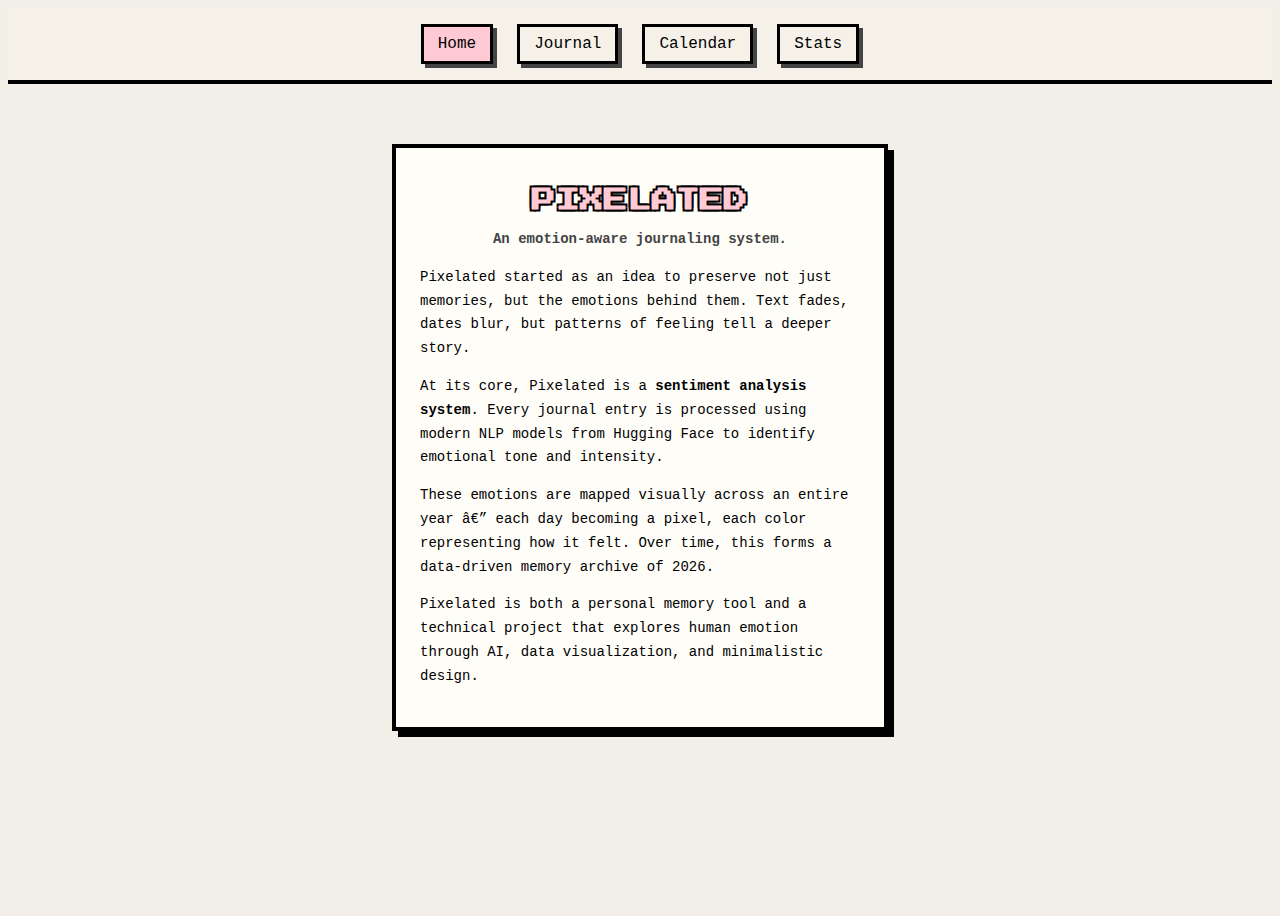
<file: index.html>
<!DOCTYPE html>
<html lang="en">
<nav class="pixel-nav">
  <div class="nav-links">
    <a href="index.html" class="nav-link active">Home</a>
    <a href="journal.html" class="nav-link">Journal</a>
    <a href="calendar.html" class="nav-link">Calendar</a>
    <a href="stats.html" class="nav-link">Stats</a>
  </div>
</nav>
<section class="home-wrapper">
  <div class="home-card">
    <h1 class="pixel-title">PIXELATED</h1>
    <p class="tagline"><strong>An emotion-aware journaling system.</strong></p>

  <p>
    Pixelated started as an idea to preserve not just memories,
    but the emotions behind them. Text fades, dates blur, but
    patterns of feeling tell a deeper story.
  </p>

  <p>
    At its core, Pixelated is a <strong>sentiment analysis system</strong>.
    Every journal entry is processed using modern NLP models from
    Hugging Face to identify emotional tone and intensity.
  </p>

  <p>
    These emotions are mapped visually across an entire year —
    each day becoming a pixel, each color representing how it felt.
    Over time, this forms a data-driven memory archive of 2026.
  </p>

  <p>
    Pixelated is both a personal memory tool and a technical project
    that explores human emotion through AI, data visualization,
    and minimalistic design.
  </p>
  </div>
</section>

<head>
    <link rel="stylesheet" href="navbar.css">
<link rel="stylesheet" href="style.css">
  <meta charset="UTF-8" />
  <title>Pixelated</title>
  <link rel="stylesheet" href="style.css" />
  <link rel="manifest" href="manifest.json" />
</head>

</html>
</file>
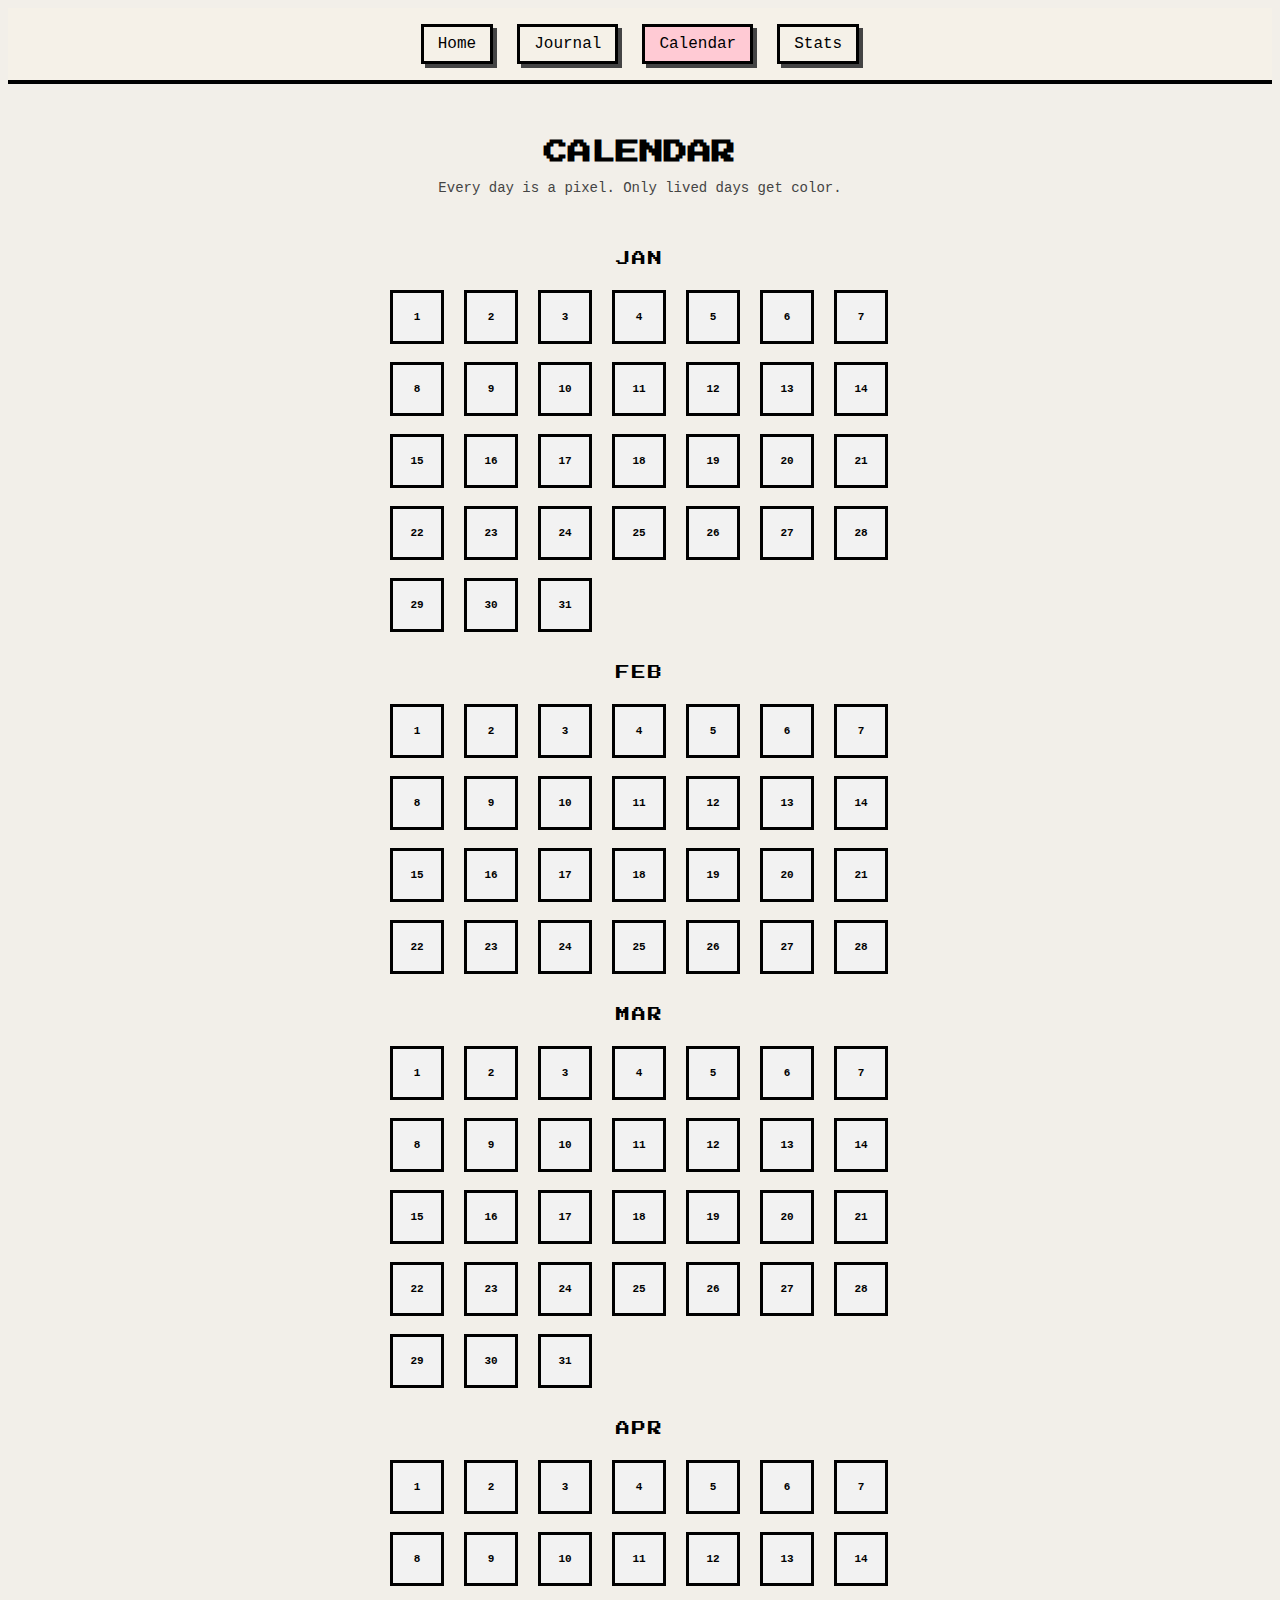
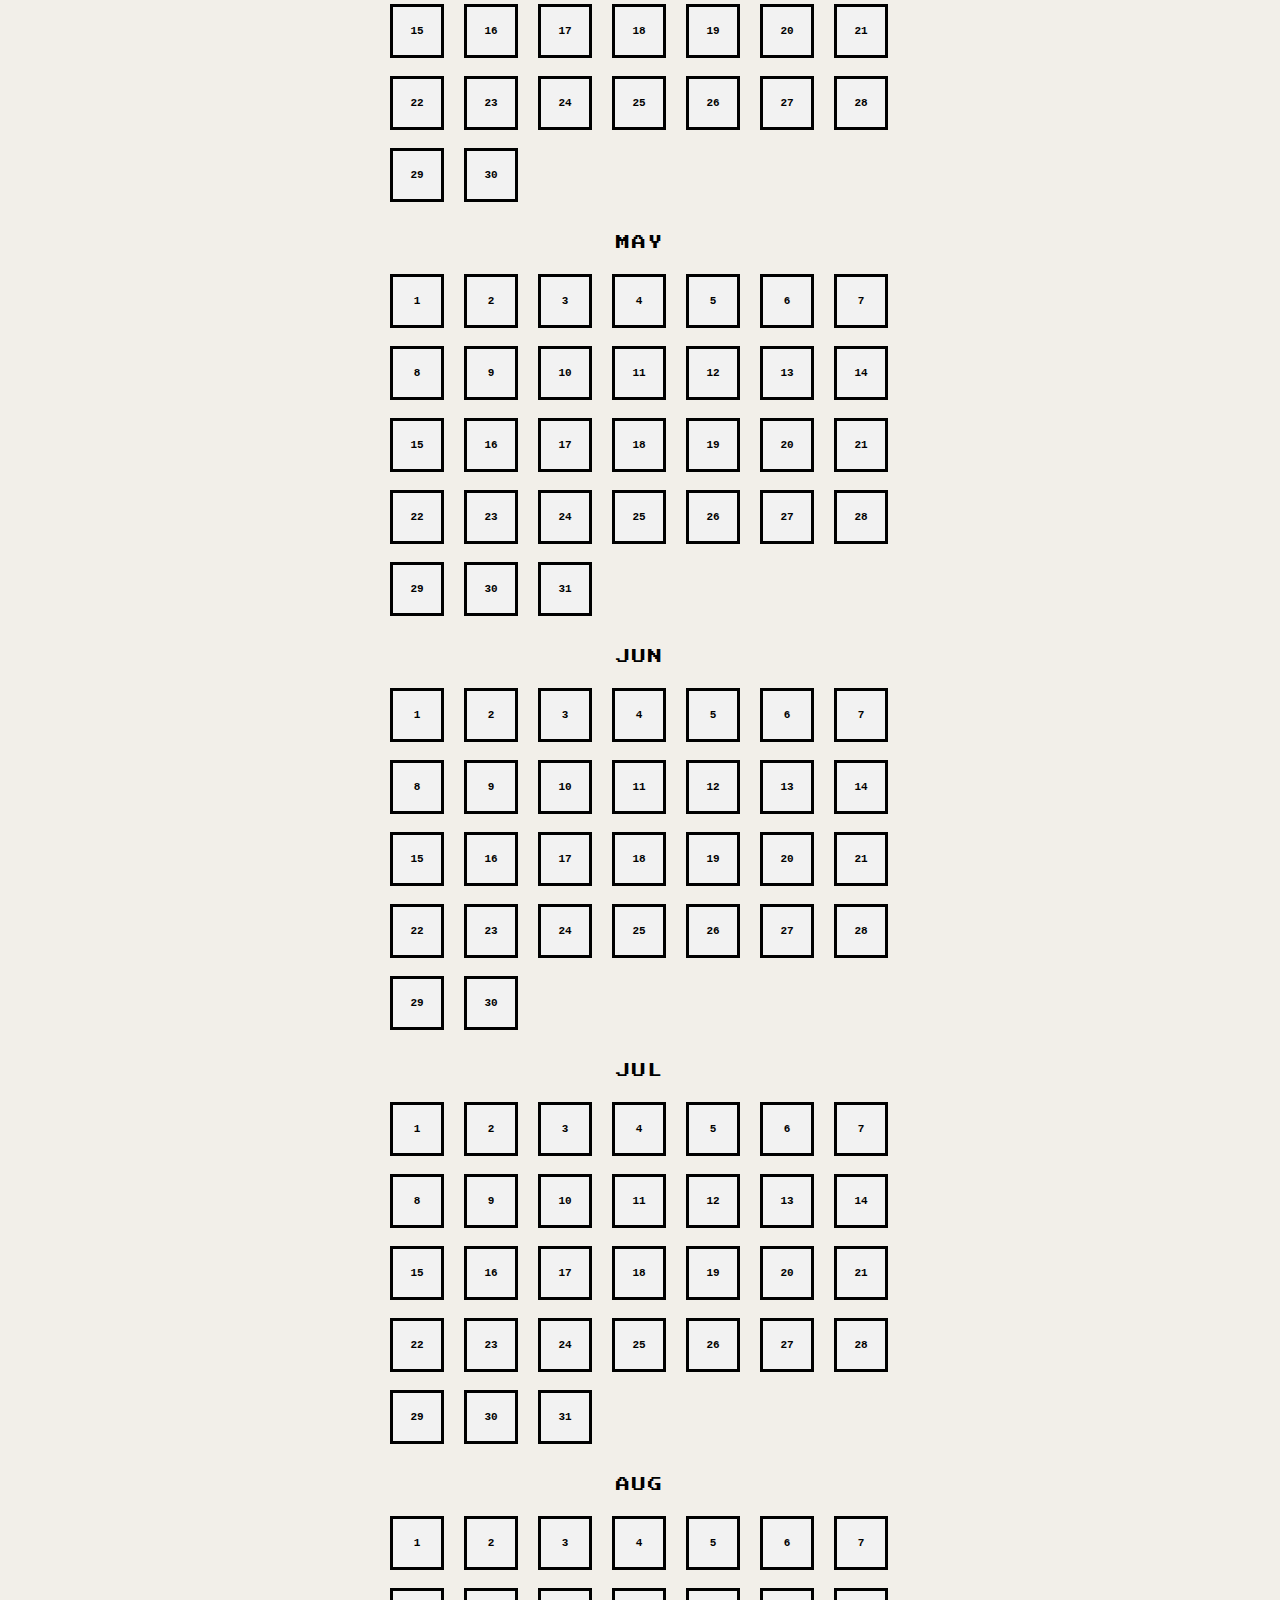
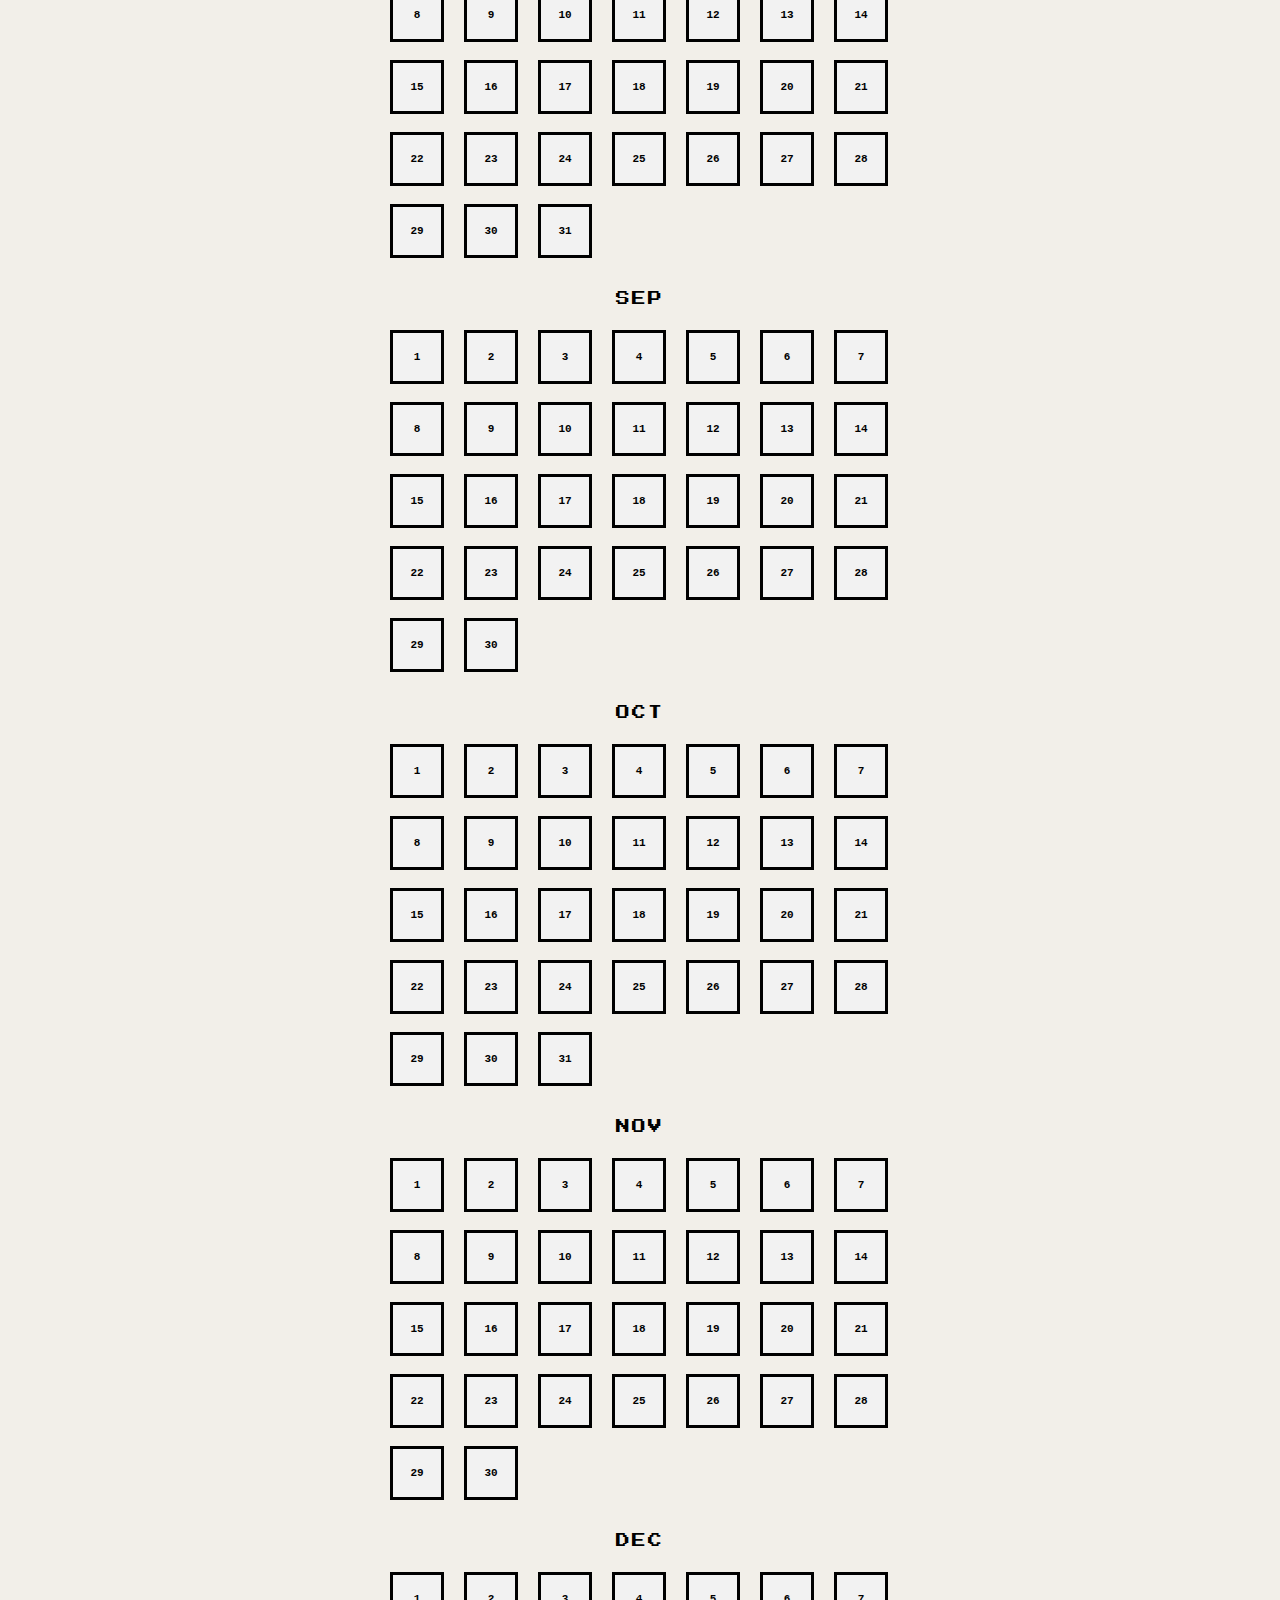
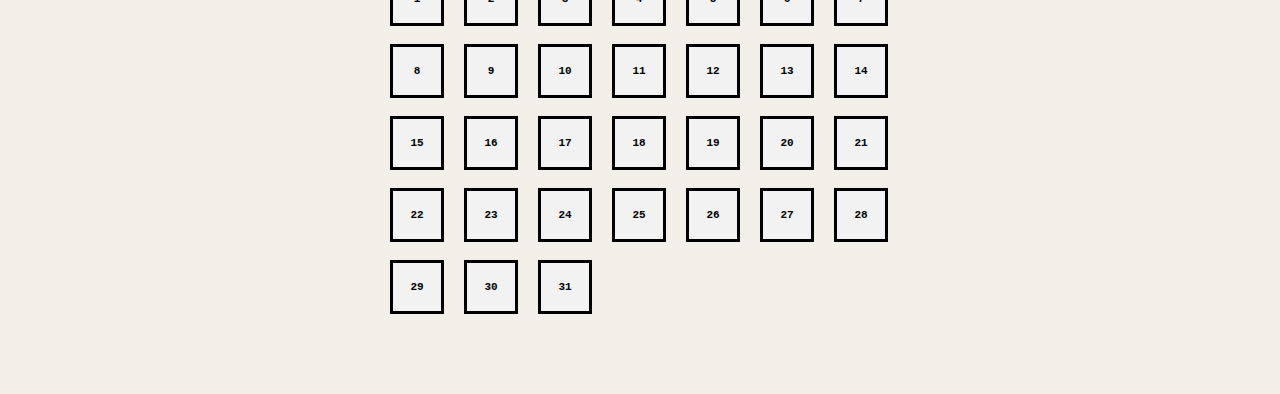
<file: calendar.html>
<!DOCTYPE html>
<html lang="en">
<head>
      <meta charset="UTF-8" />
  <title>Calendar</title>
    <link rel="stylesheet" href="navbar.css">
<link rel="stylesheet" href="style.css">

</head>
<body>
<nav class="pixel-nav">

  <div class="nav-links">
    <a href="index.html" class="nav-link">Home</a>
    <a href="journal.html" class="nav-link">Journal</a>
    <a href="calendar.html" class="nav-link active">Calendar</a>
    <a href="stats.html" class="nav-link">Stats</a>
  </div>
</nav>
  <section class="calendar-wrapper">
    <h1 class="pixel-title black">CALENDAR</h1>

    <p class="calendar-sub">
      Every day is a pixel.  
      Only lived days get color.
    </p>

    <div id="calendar-grid"></div>
  </section>

  <script src="calendar.js"></script>
</body>
</html>
</file>
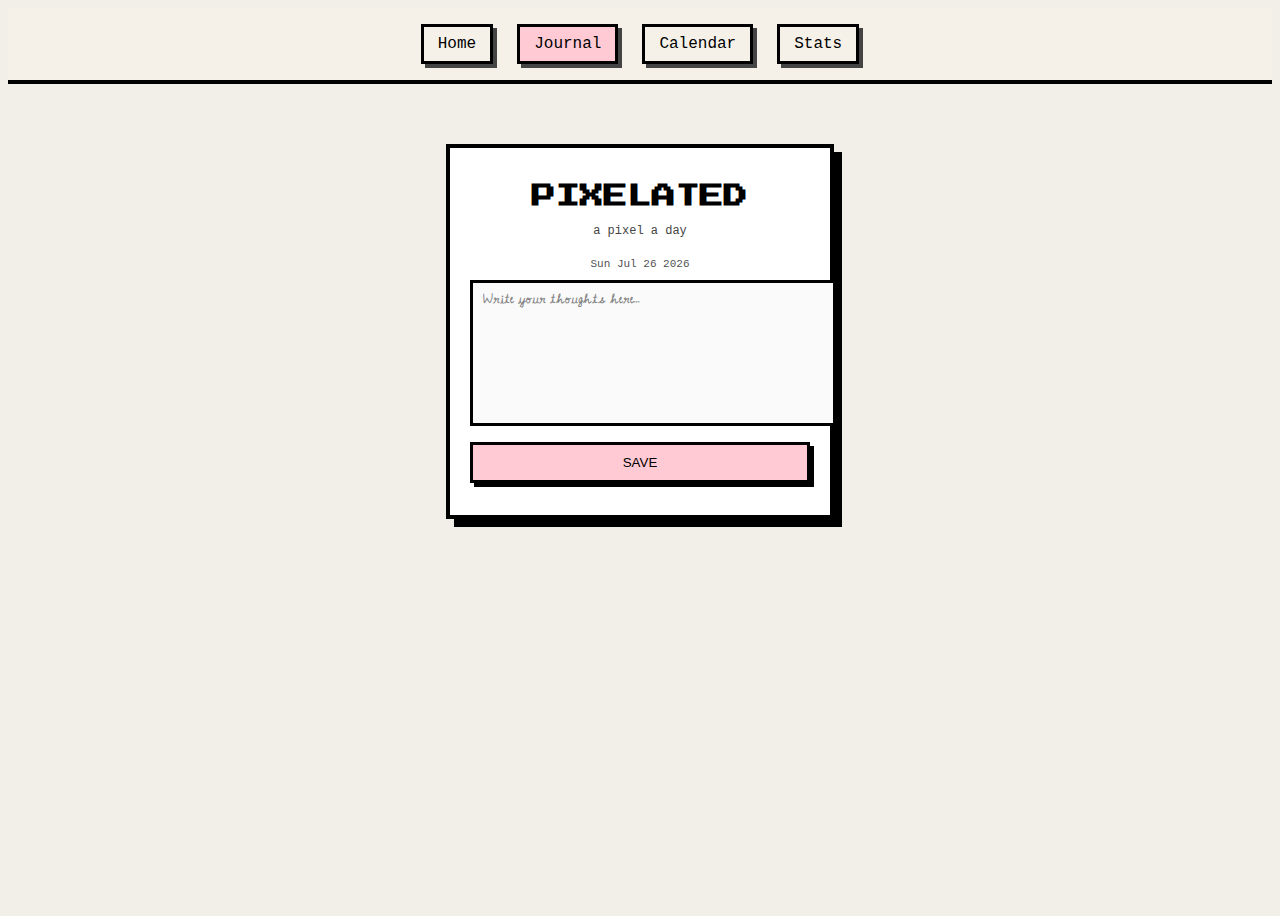
<file: journal.html>
<!DOCTYPE html>
<html lang="en">
<head>
    <link rel="stylesheet" href="navbar.css">
<link rel="stylesheet" href="style.css">

</head>
<body>
    <nav class="pixel-nav">
  <div class="nav-links">
    <a href="index.html" class="nav-link">Home</a>
    <a href="journal.html" class="nav-link active">Journal</a>
    <a href="calendar.html" class="nav-link">Calendar</a>
    <a href="stats.html" class="nav-link">Stats</a>
  </div>
</nav>
<section class="journal-wrapper">
 <div class="pixel-card">
    <h1 class="pixel-title">PIXELATED</h1>
    <p class="tagline">a pixel a day</p>

    <div class="date" id="today"></div>

    <textarea id="entry" placeholder="Write your thoughts here..."></textarea>

    <button class="pixel-btn" onclick="submitEntry()">SAVE</button>

    <div id="result" class="mood-box"></div>
  </div>
</section>
  <script src="script.js"></script>
</body>
</html>
</file>
<file: navbar.css>
.pixel-nav {
  position: sticky;
  top: 0;
  z-index: 100;
  padding: 16px 0;
  background-color: #f5f1e8;
  border-bottom: 4px solid #000;
  font-family: "Courier New", monospace;
}

.nav-links {
  display: flex;
  justify-content: center;
  gap: 24px;
}

.nav-link {
  color: #000000;
  text-decoration: none;
  padding: 8px 14px;
  border: 3px solid #000000;
  box-shadow: 4px 4px 0px #444;
  transition: transform 0.15s ease;
}
.nav-link.active {
  background-color: #ffcad4; /* soft pink */
}
.nav-link:hover {
  transform: translate(-2px, -2px);
  box-shadow: 6px 6px 0px #444;
}
</file>
<file: style.css>
@font-face {
  font-family: "Handwriting";
  src: url("fonts/handwriting.ttf");
}
@font-face {
  font-family: "PixelFont";
  src: url("fonts/PressStart2P-Regular.ttf");
}
body {
  background: #f2efe9;
  font-family: monospace;
  justify-content: center;
  align-items: center;
  height: 100vh;
}
.journal-wrapper {
  display: flex;
  justify-content: center;
  margin-top: 60px;
}
.journal-wrapper .pixel-title {
  color: #000;             
  text-shadow: none;       
}
.pixel-card {
  width: 340px;
  background: #fff;
  padding: 20px;
  border: 4px solid #000;
  box-shadow: 8px 8px 0 #000;
}

.title {
  text-align: center;
  letter-spacing: 2px;
}

.tagline {
  text-align: center;
  font-size: 12px;
  margin-bottom: 12px;
}

.date {
  text-align: center;
  font-size: 11px;
  margin-bottom: 10px;
  opacity: 0.7;
}

textarea {
  width: 100%;
  height: 120px;
  font-family: "Handwriting";
  font-size: 16px;
  padding: 10px;
  border: 3px solid #000;
  resize: none;
  background: #fafafa;
}

.pixel-btn {
  margin-top: 12px;
  width: 100%;
  padding: 10px;
  border: 3px solid #000;
  background: #ffcad4;
  cursor: pointer;
  box-shadow: 4px 4px 0 #000;
}

.pixel-btn:active {
  box-shadow: none;
  transform: translate(4px, 4px);
}

.mood-box {
  margin-top: 12px;
  font-size: 13px;
  text-align: center;
}
textarea::placeholder {
  font-weight: bold;
  opacity: 0.9;
}
.home-wrapper {
  display: flex;
  justify-content: center;
  margin-top: 60px;
}

.home-card {
  width: 440px;
  padding: 24px;
  background-color: #fffdf8;
  border: 4px solid #000;
  box-shadow: 6px 6px 0 #000;
  font-family: "Courier New", monospace;
}
.home-card p {
  font-size: 14px;
  line-height: 1.7;
  margin-bottom: 14px;
}

.tagline {
  text-align: center;
  margin-bottom: 20px;
  color: #444;
}
.pixel-title {
    color: #ffcad4;
    text-shadow:
    -2px -2px 0 #000,
     2px -2px 0 #000,
    -2px  2px 0 #000,
     2px  2px 0 #000;
  font-family: "PixelFont";
  font-size: 24px;
  text-align: center;
  margin-bottom: 16px;
}

/* CALENDAR STYLING */

.calendar-wrapper {
  padding: 40px;
  text-align: center;
}

.calendar-wrapper .pixel-title.black {
  color: #000;
  text-shadow: none;
}

.calendar-sub {
  font-size: 14px;
  margin-bottom: 30px;
  color: #444;
}
.calendar-day {
  width: 48px;
  height: 48px;

  background: #f2f2f2;
  border: 3px solid #000;

  display: flex;
  align-items: center;
  justify-content: center;

  font-size: 11px;
  font-weight: bold;
  color: #000;

  cursor: pointer;
  transition: transform 0.12s ease;
}

.calendar-day:hover {
  transform: scale(1.1);
}


.calendar-day.filled {
  box-shadow: inset 0 0 0 2px #000;
  background: #ffd6a5;
}
#calendar-grid {
  display: grid;
  grid-template-columns: repeat(7, 1fr); 
  gap: 18px;
  max-width: 500px;
  margin: 40px auto;
  justify-content: start;
}
.month-label {
  grid-column: 1 / -1; 
  font-family: 'PixelFont', monospace;
  font-size: 14px;
  margin: 16px 0 6px;
  color: #000;
  letter-spacing: 2px;
}
</file>
